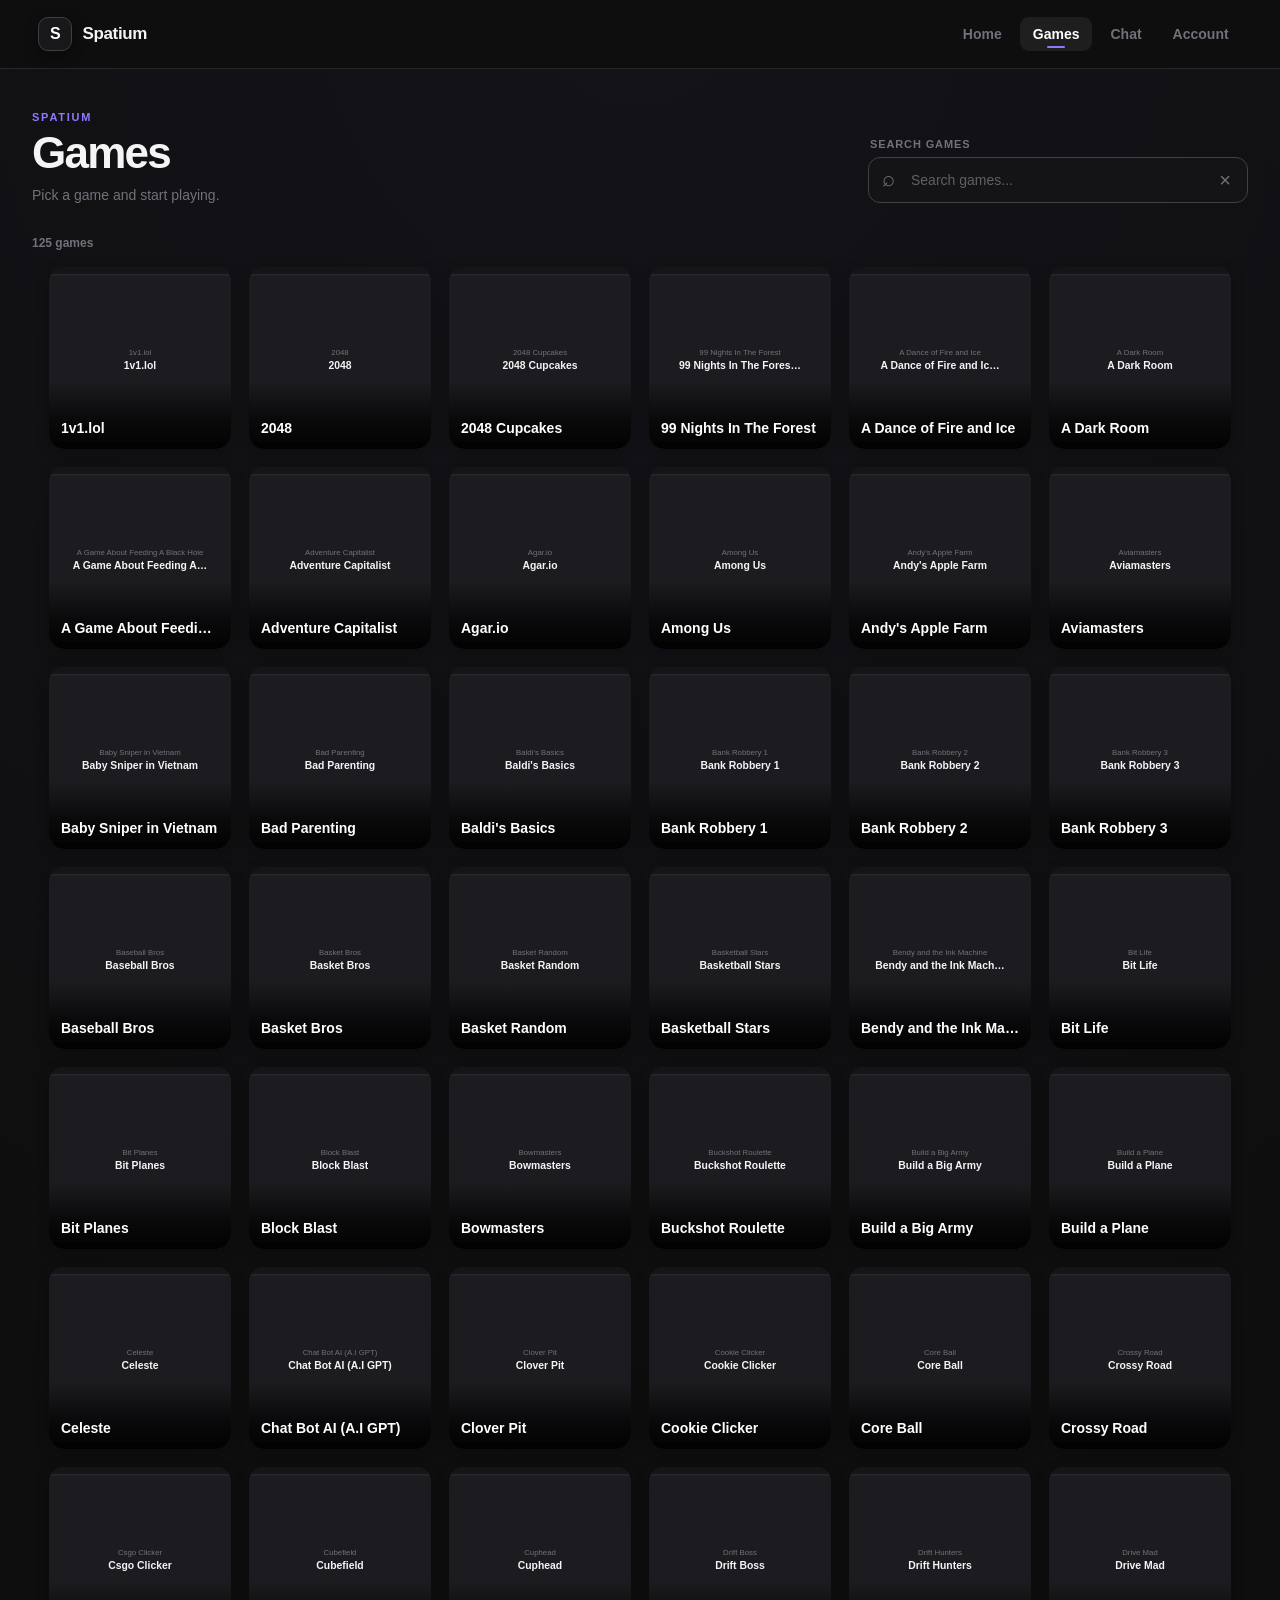
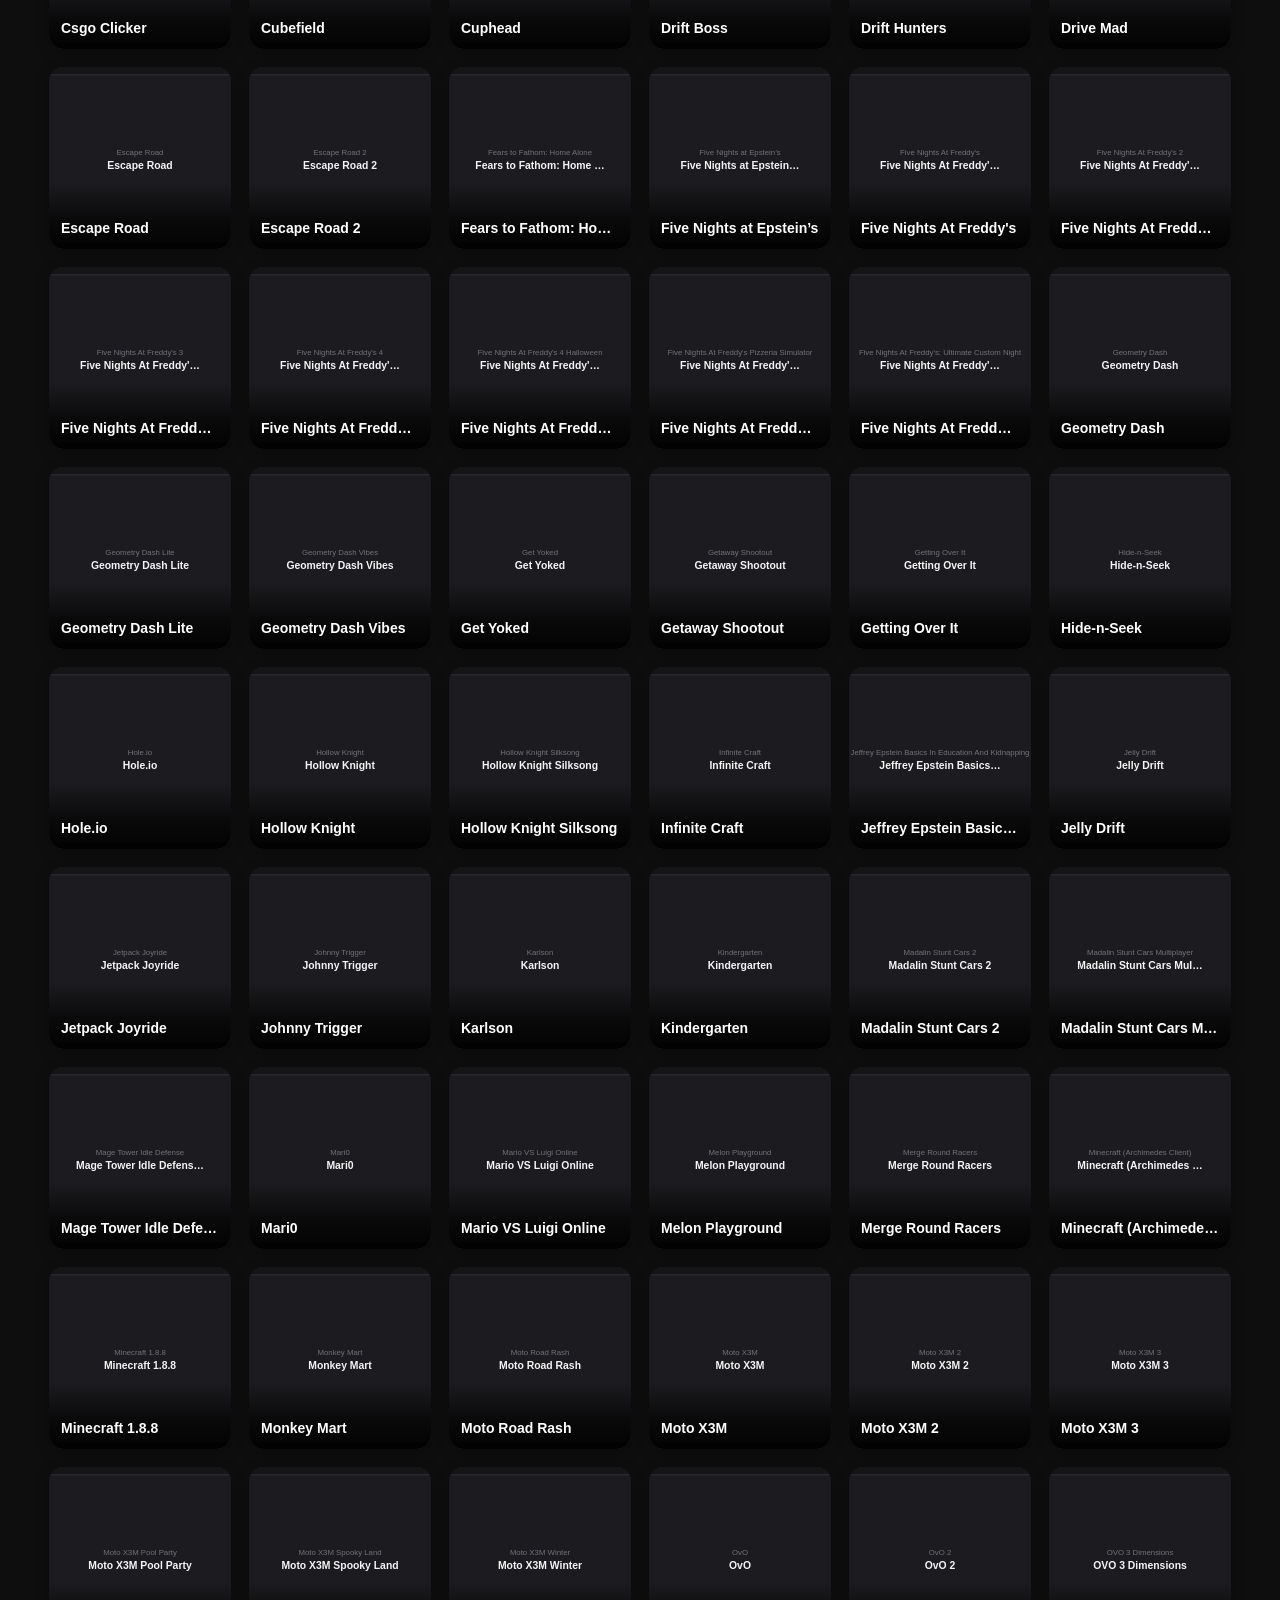
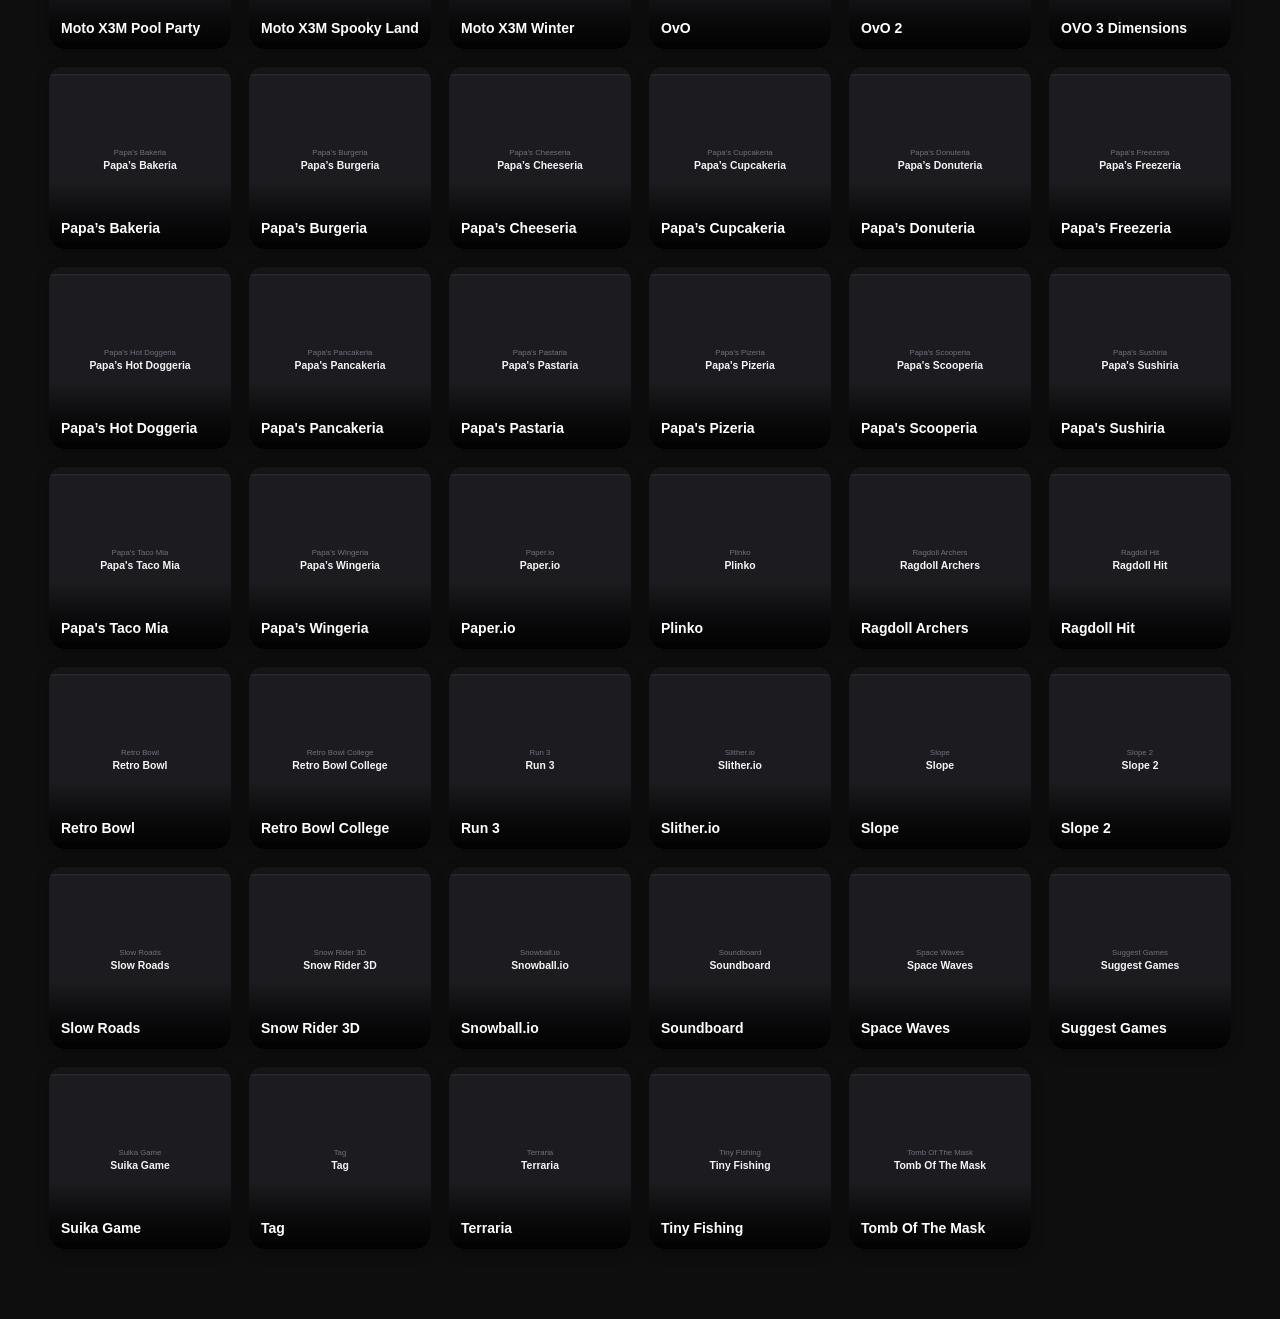
<file: games.html>
<!DOCTYPE html>
<html lang="en">
<head>
    <meta charset="UTF-8">

    <meta
        name="viewport"
        content="width=device-width, initial-scale=1.0"
    >

    <meta
        name="theme-color"
        content="#0e0e0e"
    >

    <title>Games · Spatium</title>

    <meta
        name="description"
        content="Browse and play games on Spatium."
    >

    <link
        rel="icon"
        href="./assets/favicon.svg"
    >

    <link
        rel="stylesheet"
        href="./css/games.css"
    >
</head>

<body>

    <!-- ========================================
         NAVIGATION
         ======================================== -->

    <header class="topbar">

        <div class="topbar-inner">

            <a
                href="./index.html"
                class="brand"
                aria-label="Spatium Home"
            >
                <span class="brand-icon">S</span>
                <span class="brand-name">Spatium</span>
            </a>

            <nav class="main-nav" aria-label="Main navigation">

                <a
                    href="./index.html"
                    class="nav-link"
                >
                    Home
                </a>

                <a
                    href="./games.html"
                    class="nav-link active"
                >
                    Games
                </a>

                <a
                    href="./chat.html"
                    class="nav-link"
                >
                    Chat
                </a>

                <a
                    href="./account.html"
                    class="nav-link"
                >
                    Account
                </a>

            </nav>

        </div>

    </header>


    <!-- ========================================
         MAIN
         ======================================== -->

    <main class="games-page">

        <section class="games-header">

            <div class="games-heading">

                <span class="games-kicker">
                    SPATIUM
                </span>

                <h1>
                    Games
                </h1>

                <p>
                    Pick a game and start playing.
                </p>

            </div>

            <div class="games-search-wrap">

                <label
                    class="search-label"
                    for="gameSearch"
                >
                    Search games
                </label>

                <div class="search-box">

                    <span
                        class="search-icon"
                        aria-hidden="true"
                    >
                        ⌕
                    </span>

                    <input
                        id="gameSearch"
                        type="search"
                        placeholder="Search games..."
                        autocomplete="off"
                        spellcheck="false"
                    >

                    <button
                        id="clearSearch"
                        class="clear-search"
                        type="button"
                        aria-label="Clear search"
                        hidden
                    >
                        ×
                    </button>

                </div>

            </div>

        </section>


        <!-- ========================================
             GAME STATUS
             ======================================== -->

        <div class="games-toolbar">

            <span id="gameCount">
                Loading games...
            </span>

            <span
                id="gameStatus"
                class="game-status"
            ></span>

        </div>


        <!-- ========================================
             GAME GRID
             ======================================== -->

        <section
            id="gamesGrid"
            class="games-grid"
            aria-label="Games"
        ></section>


        <!-- ========================================
             EMPTY STATE
             ======================================== -->

        <section
            id="gamesEmpty"
            class="games-empty"
            hidden
        >
            <div class="empty-icon">
                ⌕
            </div>

            <h2>
                No games found
            </h2>

            <p>
                Try a different search.
            </p>
        </section>


        <!-- ========================================
             ERROR STATE
             ======================================== -->

        <section
            id="gamesError"
            class="games-error"
            hidden
        >
            <h2>
                Games could not be loaded
            </h2>

            <p>
                Make sure <strong>games.json</strong> is available.
            </p>

            <button
                id="retryGames"
                class="retry-button"
                type="button"
            >
                Try Again
            </button>
        </section>

    </main>


    <!-- ========================================
         JAVASCRIPT
         ======================================== -->

    <script>
        const GAMES_URL = "./games.json";

        let allGames = [];

        const gamesGrid = document.getElementById("gamesGrid");
        const gamesEmpty = document.getElementById("gamesEmpty");
        const gamesError = document.getElementById("gamesError");
        const gameCount = document.getElementById("gameCount");
        const gameStatus = document.getElementById("gameStatus");
        const gameSearch = document.getElementById("gameSearch");
        const clearSearch = document.getElementById("clearSearch");
        const retryGames = document.getElementById("retryGames");


        /* ========================================
           HELPERS
           ======================================== */

        function getGameName(game) {
            return String(
                game?.name ||
                game?.folder ||
                "Untitled Game"
            ).trim();
        }


        function getGameFolder(game) {
            return String(
                game?.folder ||
                game?.name ||
                ""
            ).trim();
        }


        function getGameId(game) {
            /*
             * Your game launcher uses the game name
             * as the ID, converted to lowercase.
             */
            return getGameName(game).toLowerCase();
        }


        function getGameUrl(game) {
            const id = getGameId(game);

            return (
                "./Games/game.html?id=" +
                encodeURIComponent(id)
            );
        }


        function getCover(game) {
            const thumbnail = String(
                game?.thumbnail || ""
            ).trim();

            if (thumbnail) {
                return thumbnail;
            }

            return createPlaceholderCover(
                getGameName(game)
            );
        }


        function escapeSvgText(text) {
            return String(text)
                .replace(/&/g, "&amp;")
                .replace(/</g, "&lt;")
                .replace(/>/g, "&gt;")
                .replace(/"/g, "&quot;")
                .replace(/'/g, "&apos;");
        }


        function createPlaceholderCover(name) {
            const safeName = escapeSvgText(name);

            const shortName =
                name.length > 22
                    ? name.substring(0, 22) + "…"
                    : name;

            const safeShortName =
                escapeSvgText(shortName);

            const svg = `
                <svg
                    xmlns="http://www.w3.org/2000/svg"
                    width="800"
                    height="560"
                    viewBox="0 0 800 560"
                >
                    <rect
                        width="800"
                        height="560"
                        fill="#151518"
                    />

                    <rect
                        x="24"
                        y="24"
                        width="752"
                        height="512"
                        rx="24"
                        fill="#1c1c20"
                        stroke="#303036"
                        stroke-width="3"
                    />

                    <text
                        x="400"
                        y="270"
                        text-anchor="middle"
                        fill="#71717a"
                        font-family="Arial, sans-serif"
                        font-size="24"
                    >
                        ${safeName}
                    </text>

                    <text
                        x="400"
                        y="315"
                        text-anchor="middle"
                        fill="#f4f4f5"
                        font-family="Arial, sans-serif"
                        font-size="32"
                        font-weight="700"
                    >
                        ${safeShortName}
                    </text>
                </svg>
            `;

            return (
                "data:image/svg+xml;charset=UTF-8," +
                encodeURIComponent(svg)
            );
        }


        /* ========================================
           CREATE GAME CARD
           ======================================== */

        function createGameCard(game, index) {

            const name = getGameName(game);
            const folder = getGameFolder(game);
            const gameId = getGameId(game);
            const gameUrl = getGameUrl(game);
            const cover = getCover(game);

            const card = document.createElement("div");

            card.className = "gameitem is-visible";

            /*
             * Keeps the same style of attributes
             * as your existing game cards.
             */
            card.id = name;

            card.setAttribute(
                "tags",
                game?.tags || "games"
            );

            card.dataset.gameId = gameId;
            card.dataset.gameName = name;
            card.dataset.gameFolder = folder;
            card.dataset.originalOrder = index;

            card.style.setProperty(
                "--game-index",
                index
            );


            const link = document.createElement("a");

            link.href = gameUrl;

            link.setAttribute(
                "aria-label",
                `Play ${name}`
            );


            const title = document.createElement("div");

            title.className = "gametextover";
            title.textContent = name;


            const image = document.createElement("img");

            image.className = "gamecover";

            image.src = cover;

            image.alt = `${name} Cover`;

            image.loading = "lazy";

            image.decoding = "async";


            /*
             * If an external thumbnail fails,
             * replace it with our built-in placeholder.
             */
            image.addEventListener(
                "error",
                () => {
                    if (
                        image.dataset.fallbackApplied === "true"
                    ) {
                        return;
                    }

                    image.dataset.fallbackApplied = "true";

                    image.src =
                        createPlaceholderCover(name);
                },
                { once: true }
            );


            link.appendChild(title);
            link.appendChild(image);

            card.appendChild(link);

            return card;
        }


        /* ========================================
           RENDER GAMES
           ======================================== */

        function renderGames(games) {

            gamesGrid.innerHTML = "";

            gamesEmpty.hidden = true;

            if (!games.length) {

                gamesEmpty.hidden = false;

                gameCount.textContent =
                    "0 games";

                return;
            }


            const fragment =
                document.createDocumentFragment();


            games.forEach(
                (game, index) => {

                    fragment.appendChild(
                        createGameCard(
                            game,
                            index
                        )
                    );

                }
            );


            gamesGrid.appendChild(fragment);

            gameCount.textContent =
                `${games.length} ${
                    games.length === 1
                        ? "game"
                        : "games"
                }`;
        }


        /* ========================================
           LOAD GAMES.JSON
           ======================================== */

        async function loadGames() {

            gamesError.hidden = true;

            gameStatus.textContent =
                "Loading...";

            gameCount.textContent =
                "Loading games...";


            try {

                const response =
                    await fetch(
                        GAMES_URL +
                        "?t=" +
                        Date.now()
                    );


                if (!response.ok) {

                    throw new Error(
                        `HTTP ${response.status}`
                    );

                }


                const data =
                    await response.json();


                /*
                 * Supports:
                 *
                 * {
                 *   "games": [...]
                 * }
                 *
                 * and a direct array.
                 */

                if (Array.isArray(data)) {

                    allGames = data;

                } else if (
                    Array.isArray(data.games)
                ) {

                    allGames = data.games;

                } else {

                    throw new Error(
                        "games.json does not contain a games array."
                    );

                }


                /*
                 * Remove invalid entries.
                 */

                allGames =
                    allGames.filter(
                        game =>
                            game &&
                            (
                                game.name ||
                                game.folder
                            )
                    );


                renderGames(allGames);

                gameStatus.textContent =
                    "";

            } catch (error) {

                console.error(
                    "Failed to load games:",
                    error
                );

                gamesGrid.innerHTML = "";

                gameCount.textContent =
                    "Unable to load games";

                gameStatus.textContent =
                    "";

                gamesError.hidden = false;
            }
        }


        /* ========================================
           SEARCH
           ======================================== */

        function searchGames() {

            const query =
                gameSearch.value
                    .trim()
                    .toLowerCase();


            clearSearch.hidden =
                query.length === 0;


            if (!query) {

                renderGames(allGames);

                return;
            }


            const filtered =
                allGames.filter(
                    game => {

                        const name =
                            getGameName(game)
                                .toLowerCase();

                        const folder =
                            getGameFolder(game)
                                .toLowerCase();

                        return (
                            name.includes(query) ||
                            folder.includes(query)
                        );
                    }
                );


            renderGames(filtered);


            if (filtered.length) {

                gameStatus.textContent =
                    `${filtered.length} ${
                        filtered.length === 1
                            ? "result"
                            : "results"
                    }`;

            } else {

                gameStatus.textContent =
                    "No results";
            }
        }


        /* ========================================
           SEARCH EVENTS
           ======================================== */

        gameSearch.addEventListener(
            "input",
            searchGames
        );


        clearSearch.addEventListener(
            "click",
            () => {

                gameSearch.value = "";

                gameSearch.focus();

                searchGames();

            }
        );


        gameSearch.addEventListener(
            "keydown",
            event => {

                if (
                    event.key === "Escape"
                ) {

                    gameSearch.value = "";

                    searchGames();

                    gameSearch.blur();
                }

            }
        );


        /* ========================================
           RETRY
           ======================================== */

        retryGames.addEventListener(
            "click",
            loadGames
        );


        /* ========================================
           START
           ======================================== */

        loadGames();
    </script>

</body>
</html>
</file>
<file: css/games.css>
/* ========================================
   SPATIUM GAMES
   ======================================== */

:root {
    --bg: #0e0e0e;
    --bg-soft: #111113;
    --panel: #151518;
    --panel-hover: #1b1b1f;

    --border: #27272a;
    --border-light: #3f3f46;
    --border-hover: #5a5a60;

    --text: #f4f4f5;
    --text-soft: #e4e4e7;
    --muted: #71717a;

    --accent: #8b7cff;
    --accent-hover: #a196ff;

    --translate-container-shadow:
        rgba(0, 0, 0, 0.55);

    --translate-container-bg:
        rgba(20, 20, 23, 0.94);

    --translate-container-border:
        #3f3f46;
}


/* ========================================
   RESET
   ======================================== */

* {
    box-sizing: border-box;
}

html {
    min-height: 100%;
    background: var(--bg);
}

body {
    min-height: 100vh;
    margin: 0;

    background:
        radial-gradient(
            circle at top,
            rgba(139, 124, 255, 0.045),
            transparent 35%
        ),
        var(--bg);

    color: var(--text);

    font-family:
        Inter,
        ui-sans-serif,
        -apple-system,
        BlinkMacSystemFont,
        "Segoe UI",
        Roboto,
        Helvetica,
        Arial,
        sans-serif;

    -webkit-font-smoothing: antialiased;
    text-rendering: optimizeLegibility;
}

button,
input {
    font: inherit;
}

a {
    color: inherit;
}


/* ========================================
   NAVIGATION
   ======================================== */

.topbar {
    position: sticky;
    top: 0;

    z-index: 100;

    width: 100%;

    background:
        rgba(14, 14, 14, 0.88);

    border-bottom:
        1px solid var(--border);

    backdrop-filter: blur(14px);
    -webkit-backdrop-filter: blur(14px);
}

.topbar-inner {
    width: 94%;
    max-width: 1500px;

    min-height: 68px;

    margin: 0 auto;

    display: flex;
    align-items: center;
    justify-content: space-between;

    gap: 30px;
}


/* ========================================
   BRAND
   ======================================== */

.brand {
    display: inline-flex;
    align-items: center;

    gap: 10px;

    color: var(--text);

    text-decoration: none;

    font-size: 17px;
    font-weight: 800;

    flex-shrink: 0;
}

.brand-icon {
    width: 34px;
    height: 34px;

    display: flex;
    align-items: center;
    justify-content: center;

    border-radius: 10px;

    background: #18181b;

    border:
        1px solid var(--border-light);

    color: #fff;

    font-size: 16px;
    font-weight: 800;

    box-shadow:
        0 4px 14px rgba(0, 0, 0, 0.25);
}

.brand-name {
    letter-spacing: -0.02em;
}


/* ========================================
   NAV LINKS
   ======================================== */

.main-nav {
    display: flex;
    align-items: center;

    gap: 5px;
}

.nav-link {
    position: relative;

    padding: 9px 13px;

    border-radius: 9px;

    color: var(--muted);

    text-decoration: none;

    font-size: 14px;
    font-weight: 600;

    transition:
        color 0.18s ease,
        background 0.18s ease;
}

.nav-link:hover {
    color: var(--text);

    background:
        rgba(255, 255, 255, 0.045);
}

.nav-link.active {
    color: #fff;

    background:
        rgba(255, 255, 255, 0.07);
}

.nav-link.active::after {
    content: "";

    position: absolute;

    left: 50%;
    bottom: 3px;

    width: 18px;
    height: 2px;

    transform: translateX(-50%);

    border-radius: 10px;

    background: var(--accent);
}


/* ========================================
   MAIN PAGE
   ======================================== */

.games-page {
    width: 100%;

    padding:
        42px 0 70px;
}


/* ========================================
   HEADER
   ======================================== */

.games-header {
    width: 95%;
    max-width: 1500px;

    margin: 0 auto;

    display: flex;
    align-items: flex-end;
    justify-content: space-between;

    gap: 35px;
}

.games-heading {
    min-width: 0;
}

.games-kicker {
    display: block;

    margin-bottom: 8px;

    color: var(--accent);

    font-size: 11px;
    font-weight: 800;

    letter-spacing: 0.16em;
}

.games-heading h1 {
    margin: 0;

    color: var(--text);

    font-size: clamp(30px, 4vw, 44px);
    line-height: 1;

    letter-spacing: -0.04em;
}

.games-heading p {
    margin: 12px 0 0;

    color: var(--muted);

    font-size: 14px;
}


/* ========================================
   SEARCH
   ======================================== */

.games-search-wrap {
    width: min(380px, 100%);

    flex-shrink: 0;
}

.search-label {
    display: block;

    margin:
        0 0 7px 2px;

    color: var(--muted);

    font-size: 11px;
    font-weight: 700;

    text-transform: uppercase;

    letter-spacing: 0.08em;
}

.search-box {
    position: relative;

    width: 100%;
}

.search-icon {
    position: absolute;

    left: 14px;
    top: 50%;

    transform: translateY(-52%);

    color: var(--muted);

    font-size: 22px;

    pointer-events: none;
}

.search-box input {
    width: 100%;
    height: 46px;

    padding:
        0 42px 0 42px;

    outline: none;

    border:
        1px solid var(--border-light);

    border-radius: 12px;

    background:
        rgba(21, 21, 24, 0.95);

    color: var(--text);

    font-size: 14px;

    transition:
        border-color 0.18s ease,
        box-shadow 0.18s ease,
        background 0.18s ease;
}

.search-box input::placeholder {
    color: #5f6067;
}

.search-box input:hover {
    background:
        #18181b;

    border-color:
        #4a4a50;
}

.search-box input:focus {
    border-color:
        var(--accent);

    box-shadow:
        0 0 0 3px
        rgba(139, 124, 255, 0.12);
}

.search-box input::-webkit-search-cancel-button {
    display: none;
}

.clear-search {
    position: absolute;

    right: 8px;
    top: 50%;

    width: 30px;
    height: 30px;

    transform: translateY(-50%);

    display: flex;
    align-items: center;
    justify-content: center;

    border: 0;

    border-radius: 8px;

    background:
        transparent;

    color: var(--muted);

    cursor: pointer;

    font-size: 20px;

    transition:
        background 0.15s ease,
        color 0.15s ease;
}

.clear-search:hover {
    background:
        rgba(255, 255, 255, 0.07);

    color: #fff;
}


/* ========================================
   TOOLBAR
   ======================================== */

.games-toolbar {
    width: 95%;
    max-width: 1500px;

    margin:
        30px auto 14px;

    display: flex;
    align-items: center;
    justify-content: space-between;

    min-height: 20px;

    color: var(--muted);

    font-size: 12px;
    font-weight: 600;
}

.game-status {
    color: var(--accent);
}


/* ========================================
   GAME GRID
   ======================================== */

.games-grid {
    width: 95%;
    max-width: 1500px;

    margin: 0 auto;

    display: grid;

    grid-template-columns:
        repeat(6, 182px);

    gap: 18px;

    justify-content: center;

    align-items: start;
}


/* ========================================
   GAME CARD
   ======================================== */

.gameitem {
    position: relative;

    width: 182px;
    height: 182px;

    overflow: hidden;

    border-radius: 15px;

    background:
        rgba(66, 66, 66, 0.39);

   border: none;

    box-shadow:
        0 4px 14px
        rgba(0, 0, 0, 0.25);

    animation:
        gameCardIn 0.4s ease backwards;

    animation-delay:
        calc(
            min(var(--game-index), 10)
            * 0.03s
        );

    transition:
        transform 0.2s ease,
        border-color 0.2s ease,
        box-shadow 0.2s ease;
}

.gameitem:hover {
    transform:
        translateY(-4px);

    border-color:
        var(--border-hover);

    box-shadow:
        0 9px 25px
        rgba(0, 0, 0, 0.42);
}


/* ========================================
   GAME LINK
   ======================================== */

.gameitem a {
    position: relative;

    display: block;

    width: 100%;
    height: 100%;

    overflow: hidden;

    color: inherit;

    text-decoration: none;
}


/* ========================================
   GAME COVER
   ======================================== */

.gamecover {
    display: block;

    width: 100%;
    height: 100%;

    object-fit: cover;

    background:
        linear-gradient(
            135deg,
            #151518,
            #27272a
        );

    transition:
        transform 0.25s ease,
        filter 0.25s ease;
}

.gameitem:hover .gamecover {
    transform:
        scale(1.045);

    filter:
        brightness(0.70);
}


/* ========================================
   GAME TITLE
   ======================================== */

.gametextover {
    position: absolute;

    z-index: 3;

    left: 0;
    right: 0;
    bottom: 0;

    padding:
        38px 12px 12px;

    color: #fff;

    font-size: 14px;
    font-weight: 700;

    line-height: 1.25;

    text-align: left;

    background:
        linear-gradient(
            to top,
            rgba(0, 0, 0, 0.94),
            rgba(0, 0, 0, 0.65) 45%,
            transparent
        );

    pointer-events: none;

    white-space: nowrap;

    overflow: hidden;

    text-overflow: ellipsis;
}


/* ========================================
   CARD ANIMATION
   ======================================== */

@keyframes gameCardIn {

    from {
        opacity: 0;

        transform:
            translateY(10px);
    }

    to {
        opacity: 1;

        transform:
            translateY(0);
    }
}


/* ========================================
   EMPTY STATE
   ======================================== */

.games-empty {
    width: 95%;
    max-width: 1500px;

    margin:
        50px auto;

    padding:
        50px 30px;

    text-align: center;

    border:
        3px solid
        rgb(70, 70, 70);

    border-radius: 15px;

    background:
        rgba(66, 66, 66, 0.25);

    color: var(--muted);
}

.empty-icon {
    margin-bottom: 10px;

    color: #5f6067;

    font-size: 36px;
}

.games-empty h2 {
    margin: 0;

    color: var(--text);

    font-size: 18px;
}

.games-empty p {
    margin:
        8px 0 0;

    font-size: 13px;
}


/* ========================================
   ERROR STATE
   ======================================== */

.games-error {
    width: 95%;
    max-width: 1500px;

    margin:
        50px auto;

    padding:
        35px;

    text-align: center;

    border:
        3px solid
        rgb(70, 70, 70);

    border-radius: 15px;

    background:
        rgba(66, 66, 66, 0.25);
}

.games-error h2 {
    margin: 0;

    color: var(--text);

    font-size: 18px;
}

.games-error p {
    margin:
        10px 0 20px;

    color: var(--muted);

    font-size: 13px;
}

.retry-button {
    padding:
        10px 18px;

    border:
        1px solid var(--border-light);

    border-radius: 10px;

    background:
        #18181b;

    color: var(--text);

    cursor: pointer;

    font-size: 13px;
    font-weight: 700;

    transition:
        background 0.15s ease,
        border-color 0.15s ease;
}

.retry-button:hover {
    background:
        #222225;

    border-color:
        #5a5a60;
}


/* ========================================
   TRANSLATE CONTAINER
   ======================================== */

.translatecontainer {
    box-shadow:
        0px 0px 7px 4px
        var(--translate-container-shadow);

    width: 380px;

    border-radius: 15px;

    height: 200px;

    visibility: hidden;

    opacity: 0;

    position: fixed;

    background-color:
        var(--translate-container-bg);

    border:
        solid 3px
        var(--translate-container-border);

    top: 50%;
    left: 50%;

    transform:
        translate(-50%, -50%);

    z-index: 300;

    backdrop-filter:
        blur(5px);
}


/* ========================================
   DIVIDER
   ======================================== */

.lineidk {
    width: 96%;

    height: 2px;

    left: 50%;

    transform:
        translateX(-50%);

    border-radius: 5px;

    background-color:
        rgb(114, 114, 114);

    position: relative;
}


/* ========================================
   FEATURED GAMES CONTAINER
   ======================================== */

.ftgamescont {
    width: 95%;

    display: none;

    height: 210px;

    border-radius: 15px;

    background-color:
        rgba(66, 66, 66, 0.39);

    border:
        solid 3px
        rgb(92, 92, 92);

    left: 50%;

    transform:
        translateX(-50%);

    position: absolute;

    bottom: 20px;
}


/* ========================================
   ACCESSIBILITY
   ======================================== */

.gameitem a:focus-visible {
    outline:
        2px solid #4A9EFF;

    outline-offset:
        3px;

    border-radius:
        15px;
}

.gameitem:focus-within {
    border-color:
        #4A9EFF;
}


/* ========================================
   REDUCED MOTION
   ======================================== */

@media (prefers-reduced-motion: reduce) {

    .gameitem,
    .gamecover,
    .nav-link,
    .search-box input,
    .clear-search {
        animation: none !important;

        transition: none !important;
    }
}


/* ========================================
   HIGH CONTRAST
   ======================================== */

@media (prefers-contrast: high) {

    .gameitem {
        border:
            2px solid #fff;
    }

    .nav-link {
        border:
            1px solid
            rgba(255, 255, 255, 0.2);
    }

    .search-box input {
        border:
            2px solid #fff;
    }
}


/* ========================================
   TABLET
   ======================================== */

@media (max-width: 1250px) {

    .games-grid {
        grid-template-columns:
            repeat(5, 182px);
    }
}


@media (max-width: 1030px) {

    .topbar-inner {
        gap: 15px;
    }

    .games-header {
        align-items: stretch;

        flex-direction: column;

        gap: 25px;
    }

    .games-search-wrap {
        width: 100%;

        max-width: none;
    }

    .games-grid {
        grid-template-columns:
            repeat(4, 182px);
    }
}


/* ========================================
   SMALL TABLET
   ======================================== */

@media (max-width: 820px) {

    .games-grid {
        grid-template-columns:
            repeat(3, 182px);
    }
}


/* ========================================
   MOBILE
   ======================================== */

@media (max-width: 620px) {

    .topbar-inner {
        min-height: 62px;

        width: 94%;
    }

    .brand-name {
        display: none;
    }

    .main-nav {
        gap: 2px;
    }

    .nav-link {
        padding:
            8px 9px;

        font-size: 12px;
    }

    .games-page {
        padding-top: 30px;
    }

    .games-grid {
        width: 94%;

        grid-template-columns:
            repeat(2, 182px);

        gap: 12px;
    }

    .gameitem {
        width: 182px;
        height: 182px;

        border-radius: 13px;

        border-width: 2px;
    }

    .gametextover {
        padding:
            30px 9px 9px;

        font-size: 12px;
    }

    .games-toolbar {
        width: 94%;
    }
}


/* ========================================
   SMALL PHONES
   ======================================== */

@media (max-width: 410px) {

    .main-nav {
        width: 100%;

        justify-content: flex-end;
    }

    .nav-link {
        padding:
            7px 7px;

        font-size: 11px;
    }

    .games-grid {
        width: 94%;

        grid-template-columns:
            repeat(2, minmax(0, 1fr));

        gap: 10px;
    }

    .gameitem {
        width: 100%;
        height: auto;

        aspect-ratio:
            1 / 1;
    }

    .gametextover {
        font-size: 11px;
    }
}
</file>
